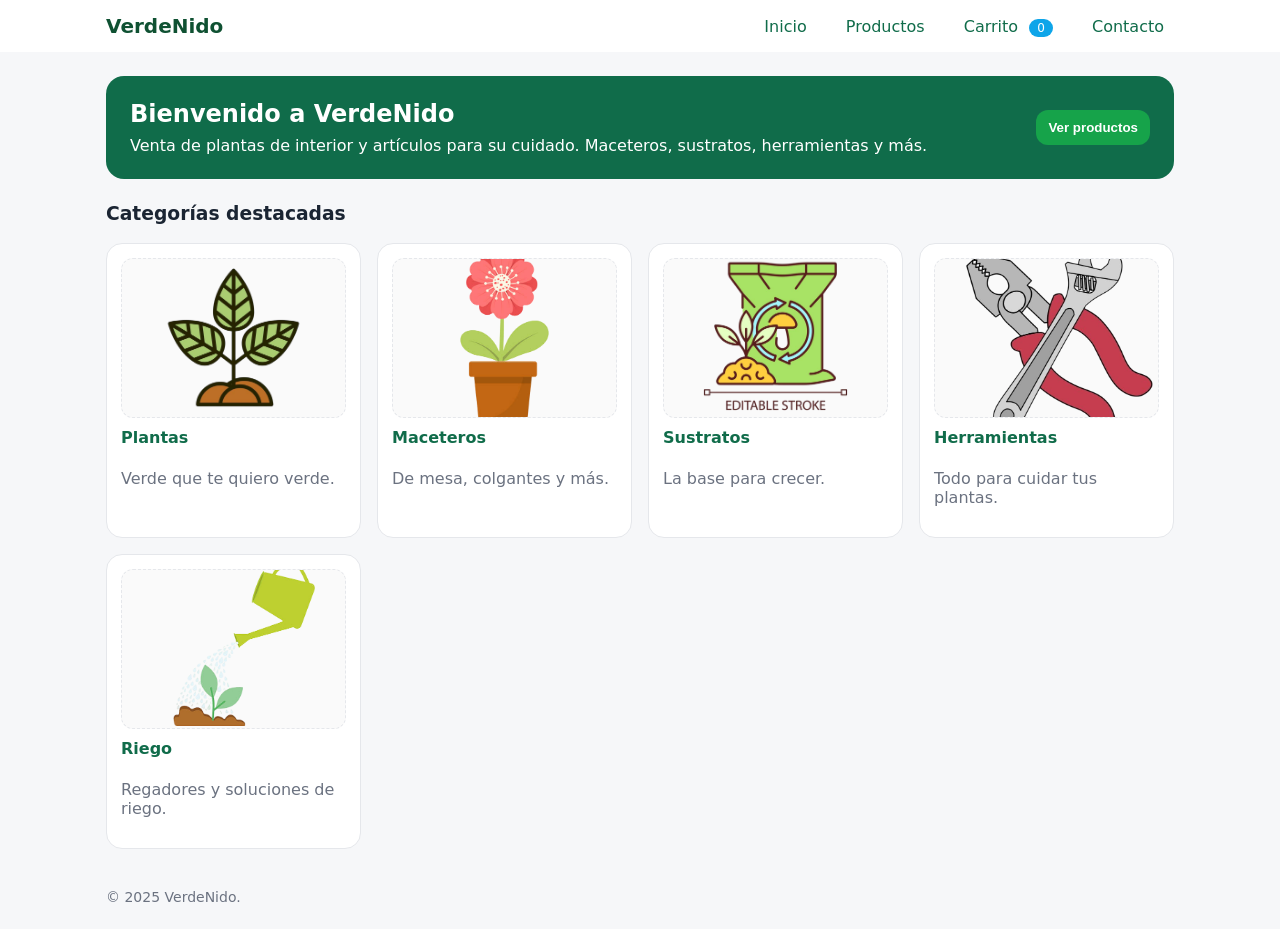
<file: html/index.html>
<!--
  VerdeNido · Inicio
  - Header de navegación con contador del carrito (badge).
  - Sección hero y accesos directos a categorías.
  - Live Server: abrir html/index.html para navegar.
-->
<!DOCTYPE html>
<html lang="es">
<head>
  <meta charset="UTF-8" />
  <meta name="viewport" content="width=device-width, initial-scale=1.0"/>
  <title>VerdeNido · Inicio</title>
  


  <link rel="stylesheet" href="../css/style.css">
</head>
<body>
  <!-- Header de navegación: logo + enlaces -->
<header class="shadow">
  <div class="container">
    <h1><a href="../html/index.html">VerdeNido</a></h1>
    <nav>
      <a href="../html/index.html">Inicio</a>
      <a href="../html/producto.html">Productos</a>
      <a href="../html/carrito.html">Carrito <span id="cart-count" class="pill">0</span></a>
      <a href="../html/contactos.html">Contacto</a>
    </nav>
  </div>
</header>

  <main>
    <!-- Sección hero: bienvenida y CTA a Productos -->
    <section class="hero">
      <div>
        <h2>Bienvenido a VerdeNido</h2>
        <p>Venta de plantas de interior y artículos para su cuidado. Maceteros, sustratos, herramientas y más.</p>

      </div>
      <div>
        <a href="./producto.html"><button>Ver productos</button></a>
      </div>
    </section>
    <h3 style="margin-top:24px;">Categorías destacadas</h3>
    <!-- Tarjetas de categorías con query param ?categoria= -->
    <div class="grid">
      <a class="card" href="./producto.html?categoria=Plantas">
        <img src="../images/planta.png" alt="Plantas" />
        <h3>Plantas</h3>
        <p class="muted">Verde que te quiero verde.</p>
      </a>
      <a class="card" href="./producto.html?categoria=Maceteros">
        <img src="../images/macetero.png" alt="Maceteros" />
        <h3>Maceteros</h3>
        <p class="muted">De mesa, colgantes y más.</p>
      </a>
      <a class="card" href="./producto.html?categoria=Sustratos">
        <img src="../images/sustratos.png" alt="Sustratos" />
        <h3>Sustratos</h3>
        <p class="muted">La base para crecer.</p>
      </a>
      <a class="card" href="./producto.html?categoria=Herramientas">
        <img src="../images/herramientas.png" alt="Herramientas" />
        <h3>Herramientas</h3>
        <p class="muted">Todo para cuidar tus plantas.</p>
      </a>
      <a class="card" href="./producto.html?categoria=Riego">
        <img src="../images/riego.png" alt="Riego" />
        <h3>Riego</h3>
        <p class="muted">Regadores y soluciones de riego.</p>
      </a>
    </div>
    <p class="footer">© 2025 VerdeNido.</p>
  </main>
  <!-- Scripts: helpers de carrito para actualizar contador del header -->
  <script src="../js/almacenamiento.js"></script>
  <script>
    actualizarContadorCarrito(document.getElementById('cart-count'));
  </script>
</body>
</html>
</file>
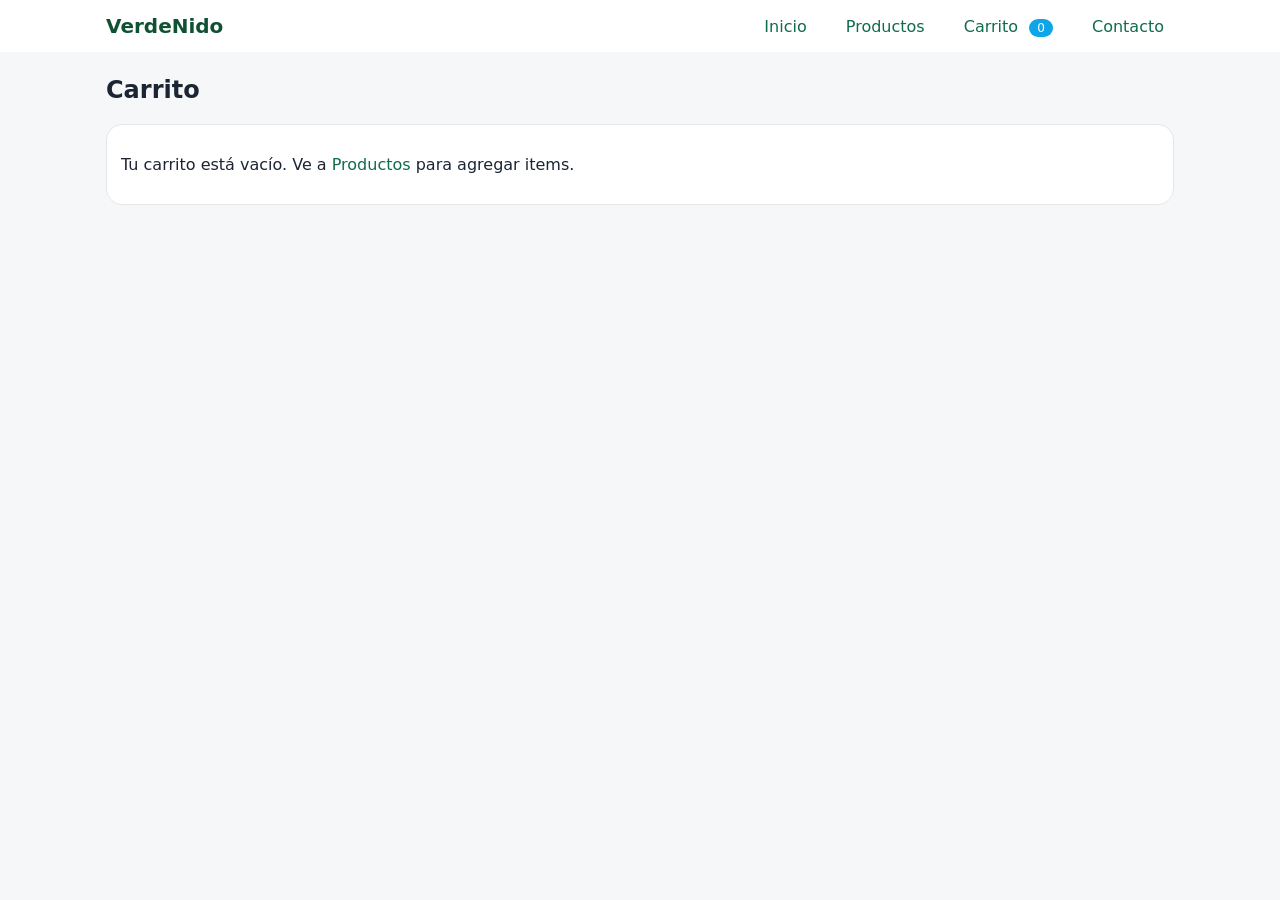
<file: html/carrito.html>
<!--
  VerdeNido · Carrito
  - Tabla dinámica desde localStorage: producto, precio, cantidad, subtotal, acción.
  - Permite cambiar cantidades, eliminar productos, vaciar y simular pago.
-->
<!DOCTYPE html>
<html lang="es">
<head>
  <meta charset="UTF-8" />
  <meta name="viewport" content="width=device-width, initial-scale=1.0"/>
  <title>VerdeNido · Carrito</title>
  


  <link rel="stylesheet" href="../css/style.css">
</head>
<body>
  
<header class="shadow">
  <div class="container">
    <h1><a href="../html/index.html">VerdeNido</a></h1>
    <nav>
      <a href="../html/index.html">Inicio</a>
      <a href="../html/producto.html">Productos</a>
      <a href="../html/carrito.html">Carrito <span id="cart-count" class="pill">0</span></a>
      <a href="../html/contactos.html">Contacto</a>
    </nav>
  </div>
</header>

  <main>
    <h2>Carrito</h2>
    <!-- Mensaje cuando no hay productos -->
    <div id="empty" class="card" style="display:none;">
      <p>Tu carrito está vacío. Ve a <a href="./producto.html">Productos</a> para agregar items.</p>
    </div>
    <!-- Tabla del carrito cuando hay productos -->
    <div id="cartWrap" style="display:none;">
      <table id="cartTable">
        <thead>
          <tr>
            <th>Producto</th>
            <th class="right">Precio</th>
            <th class="right">Cantidad</th>
            <th class="right">Subtotal</th>
            <th>Acción</th>
          </tr>
        </thead>
        <tbody></tbody>
        <tfoot>
          <tr>
            <td colspan="3" class="right">Total</td>
            <td class="right" id="total">$0</td>
            <td></td>
          </tr>
        </tfoot>
      </table>
      <div style="display:flex;justify-content:flex-end;gap:10px;margin-top:16px;">
        <button class="secondary" id="vaciar">Vaciar carrito</button>
        <button id="pagar">Pagar</button>
      </div>
    </div>
  </main>
  <!-- Scripts: almacenamiento y lógica de carrito -->
  <script src="../js/almacenamiento.js"></script>
  <script src="../js/carrito.js"></script>
  <!-- Render del carrito -->
  <script>mostrarCarrito();</script>
</body>
</html>
</file>
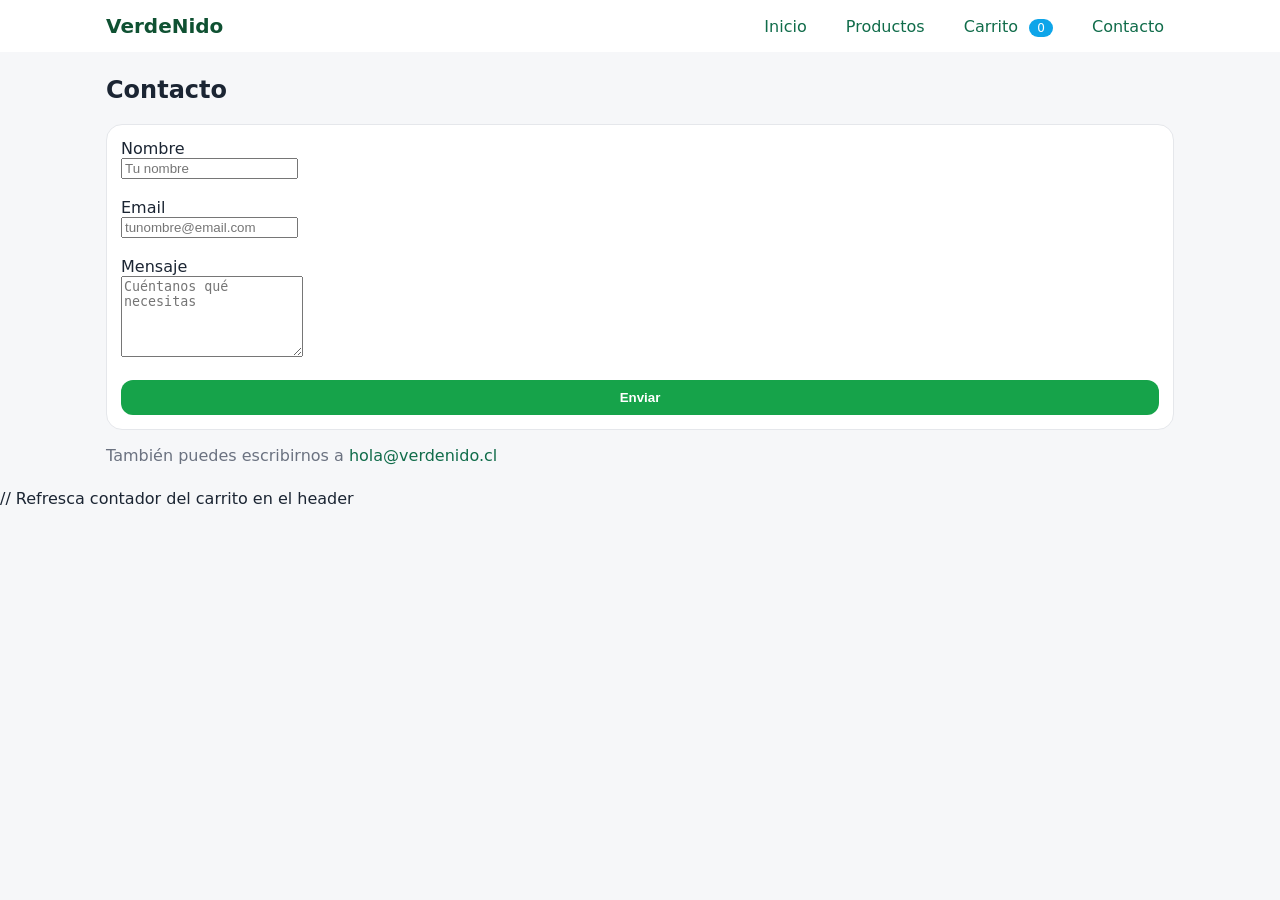
<file: html/contactos.html>
<!--
  VerdeNido · Contacto
  - Formulario demostrativo (sin backend): muestra un alert y limpia el formulario.
  - Incluye email de contacto.
-->
<!DOCTYPE html>
<html lang="es">
<head>
  <meta charset="UTF-8" />
  <meta name="viewport" content="width=device-width, initial-scale=1.0"/>
  <title>VerdeNido · Contacto</title>
  


  <link rel="stylesheet" href="../css/style.css">
</head>
<body>
  
<header class="shadow">
  <div class="container">
    <h1><a href="../html/index.html">VerdeNido</a></h1>
    <nav>
      <a href="../html/index.html">Inicio</a>
      <a href="../html/producto.html">Productos</a>
      <a href="../html/carrito.html">Carrito <span id="cart-count" class="pill">0</span></a>
      <a href="../html/contactos.html">Contacto</a>
    </nav>
  </div>
</header>

  <main>
    <h2>Contacto</h2>
    <!-- Formulario (solo demostración) -->
    <form class="card" onsubmit="event.preventDefault(); alert('Gracias por tu mensaje, te contactaremos pronto.'); this.reset();">
      <label>Nombre<br><input required placeholder="Tu nombre"/></label><br>
      <label>Email<br><input type="email" required placeholder="tunombre@email.com"/></label><br>
      <label>Mensaje<br><textarea required rows="5" placeholder="Cuéntanos qué necesitas"></textarea></label><br>
      <button type="submit">Enviar</button>
    </form>
    <p class="muted">También puedes escribirnos a <a href="mailto:hola@verdenido.cl">hola@verdenido.cl</a></p>
  </main>
  <script src="../js/almacenamiento.js"></script>
     // Refresca contador del carrito en el header
  <script>actualizarContadorCarrito(document.getElementById('cart-count'));</script>
</body>
</html>
</file>
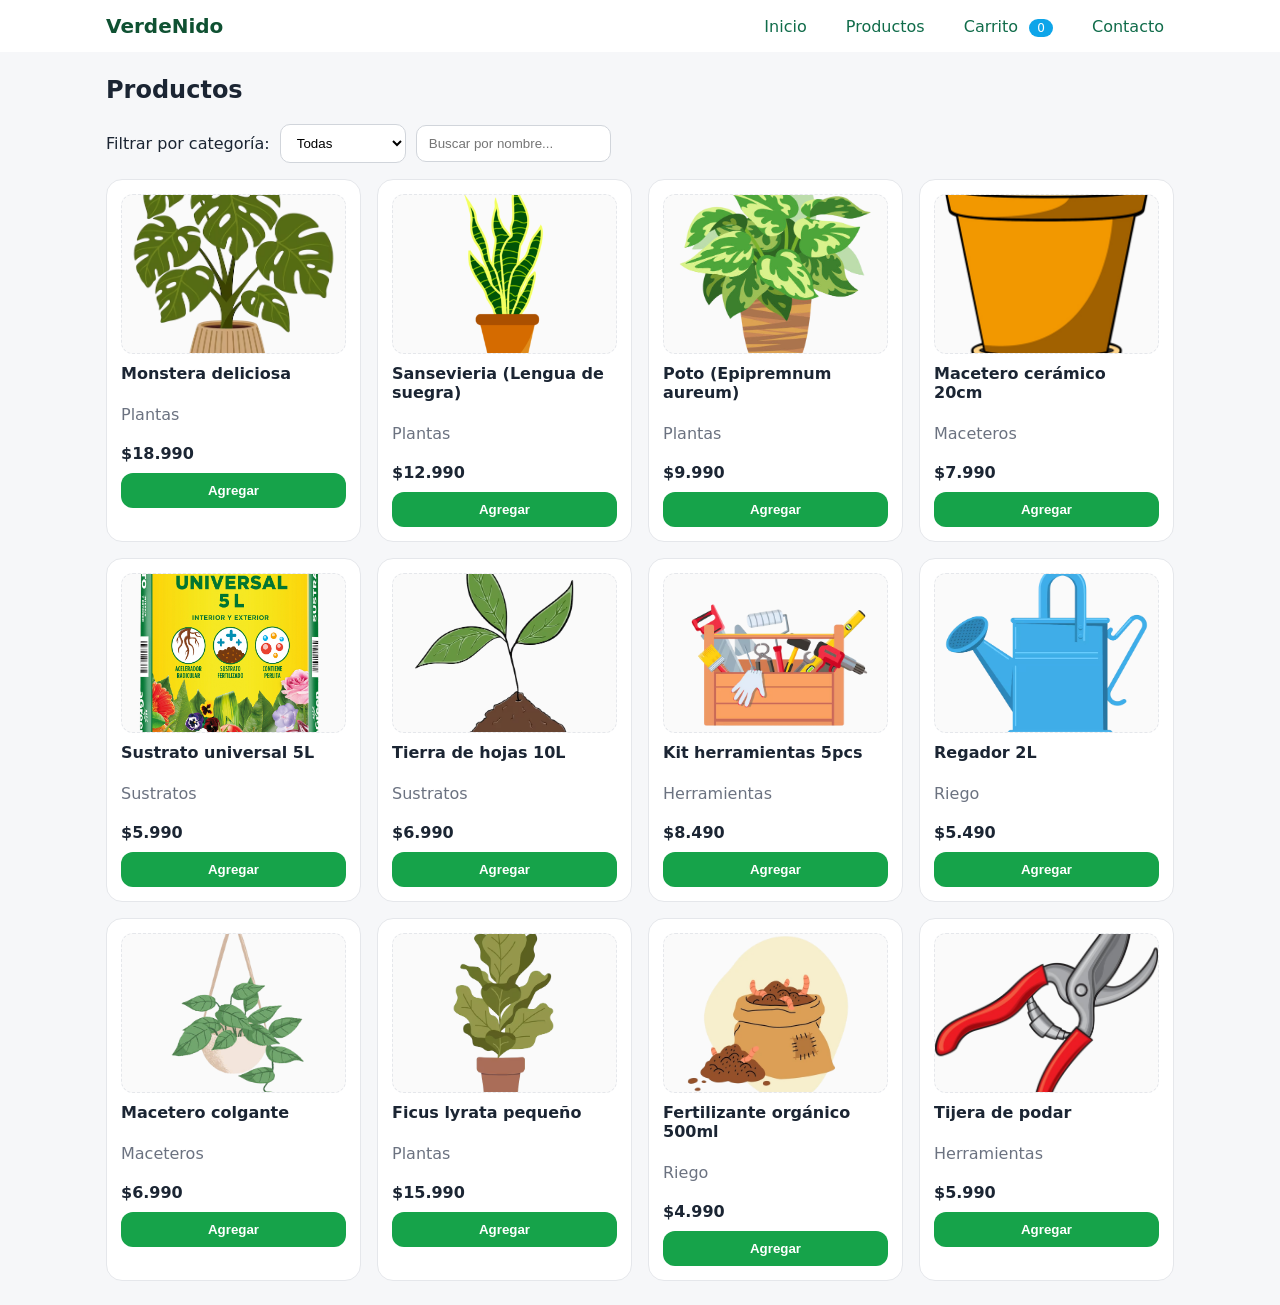
<file: html/producto.html>
<!--
  VerdeNido · Productos
  - Catálogo de 12 productos con filtro por categoría y búsqueda por nombre.
  - Render dinámico con JS desde el arreglo PRODUCTOS.
  - Botón "Agregar" guarda en carrito usando localStorage.
-->

<!DOCTYPE html>
<html lang="es">
<head>
  <meta charset="UTF-8" />
  <meta name="viewport" content="width=device-width, initial-scale=1.0"/>
  <title>VerdeNido · Productos</title>
  


  <link rel="stylesheet" href="../css/style.css">
</head>
<body>

<!-- Header -->
<header class="shadow">
  <div class="container">
    <h1><a href="../html/index.html">VerdeNido</a></h1>
    <nav>
      <a href="../html/index.html">Inicio</a>
      <a href="../html/producto.html">Productos</a>
      <a href="../html/carrito.html">Carrito <span id="cart-count" class="pill">0</span></a>
      <a href="../html/contactos.html">Contacto</a>
    </nav>
  </div>
</header>

  <main>
    <h2>Productos</h2>
    <!-- Barra de controles: categoría + buscador -->
    <div class="bar">
      <label for="categoria">Filtrar por categoría:</label>
      <select id="categoria">
        <option value="Todas">Todas</option>
        <option value="Plantas">Plantas</option>
        <option value="Maceteros">Maceteros</option>
        <option value="Sustratos">Sustratos</option>
        <option value="Herramientas">Herramientas</option>
        <option value="Riego">Riego</option>
      </select>
      <input type="search" id="buscar" placeholder="Buscar por nombre..." />
    </div>
    <div id="grid" class="grid"></div>
    <!-- Grilla donde se inyectan tarjetas de productos -->
  </main>
  <!-- Scripts: helpers y lógica de catálogo -->
  <script src="../js/almacenamiento.js"></script>
  <script src="../js/productos.js"></script>
  <!-- Punto de entrada de la página de productos -->

  <script>iniciarProductos();</script>
</body>
</html>
</file>
<file: css/style.css>
*{box-sizing:border-box}
body{margin:0;font-family:Inter,system-ui,-apple-system,Segoe UI,Roboto,Arial,sans-serif;background:#f6f7f9;color:#1b2533}
a{color:#106c4a;text-decoration:none}
a:hover{text-decoration:underline}
header{background:#ffffff;position:sticky;top:0;z-index:10}
header .container{max-width:1100px;margin:0 auto;display:flex;align-items:center;justify-content:space-between;padding:14px 16px}
header h1{margin:0;font-size:20px}
header h1 a{text-decoration:none;color:#0f5132}
nav a{margin-left:14px;padding:6px 10px;border-radius:10px}
nav a:hover{background:#edf7f2}
.pill{background:#0ea5e9;color:white;border-radius:999px;padding:2px 8px;font-size:12px;margin-left:6px}
main{max-width:1100px;margin:24px auto;padding:0 16px}
.grid{display:grid;grid-template-columns:repeat(auto-fill,minmax(230px,1fr));gap:16px}
.card{background:white;border:1px solid #e5e7eb;border-radius:16px;padding:14px;display:flex;flex-direction:column}
.card img{width:100%;height:160px;object-fit:cover;border-radius:12px;border:1px dashed #e5e7eb;background:#fafafa}
.card h3{margin:10px 0 6px;font-size:16px}
.price{font-weight:700;margin:4px 0 10px}
button{cursor:pointer;border:none;background:#16a34a;color:#fff;padding:10px 12px;border-radius:12px;font-weight:600}
button.secondary{background:#e5e7eb;color:#111827}
button.danger{background:#ef4444}
.bar{display:flex;gap:10px;align-items:center;margin-bottom:16px;flex-wrap:wrap}
select,input[type="search"]{padding:10px 12px;border:1px solid #d1d5db;border-radius:10px;background:white}
table{width:100%;border-collapse:collapse;background:white;border:1px solid #e5e7eb;border-radius:16px;overflow:hidden}
th,td{padding:12px;border-bottom:1px solid #eef2f7;text-align:left}
tfoot td{font-weight:800}
.right{text-align:right}
.muted{color:#6b7280}
.hero{background:#106c4a;color:white;border-radius:18px;padding:24px;display:flex;gap:20px;align-items:center;justify-content:space-between}
.hero h2{margin:0 0 8px}
.hero p{margin:0}
.footer{color:#6b7280;font-size:14px;margin:40px 0 20px}
</file>
